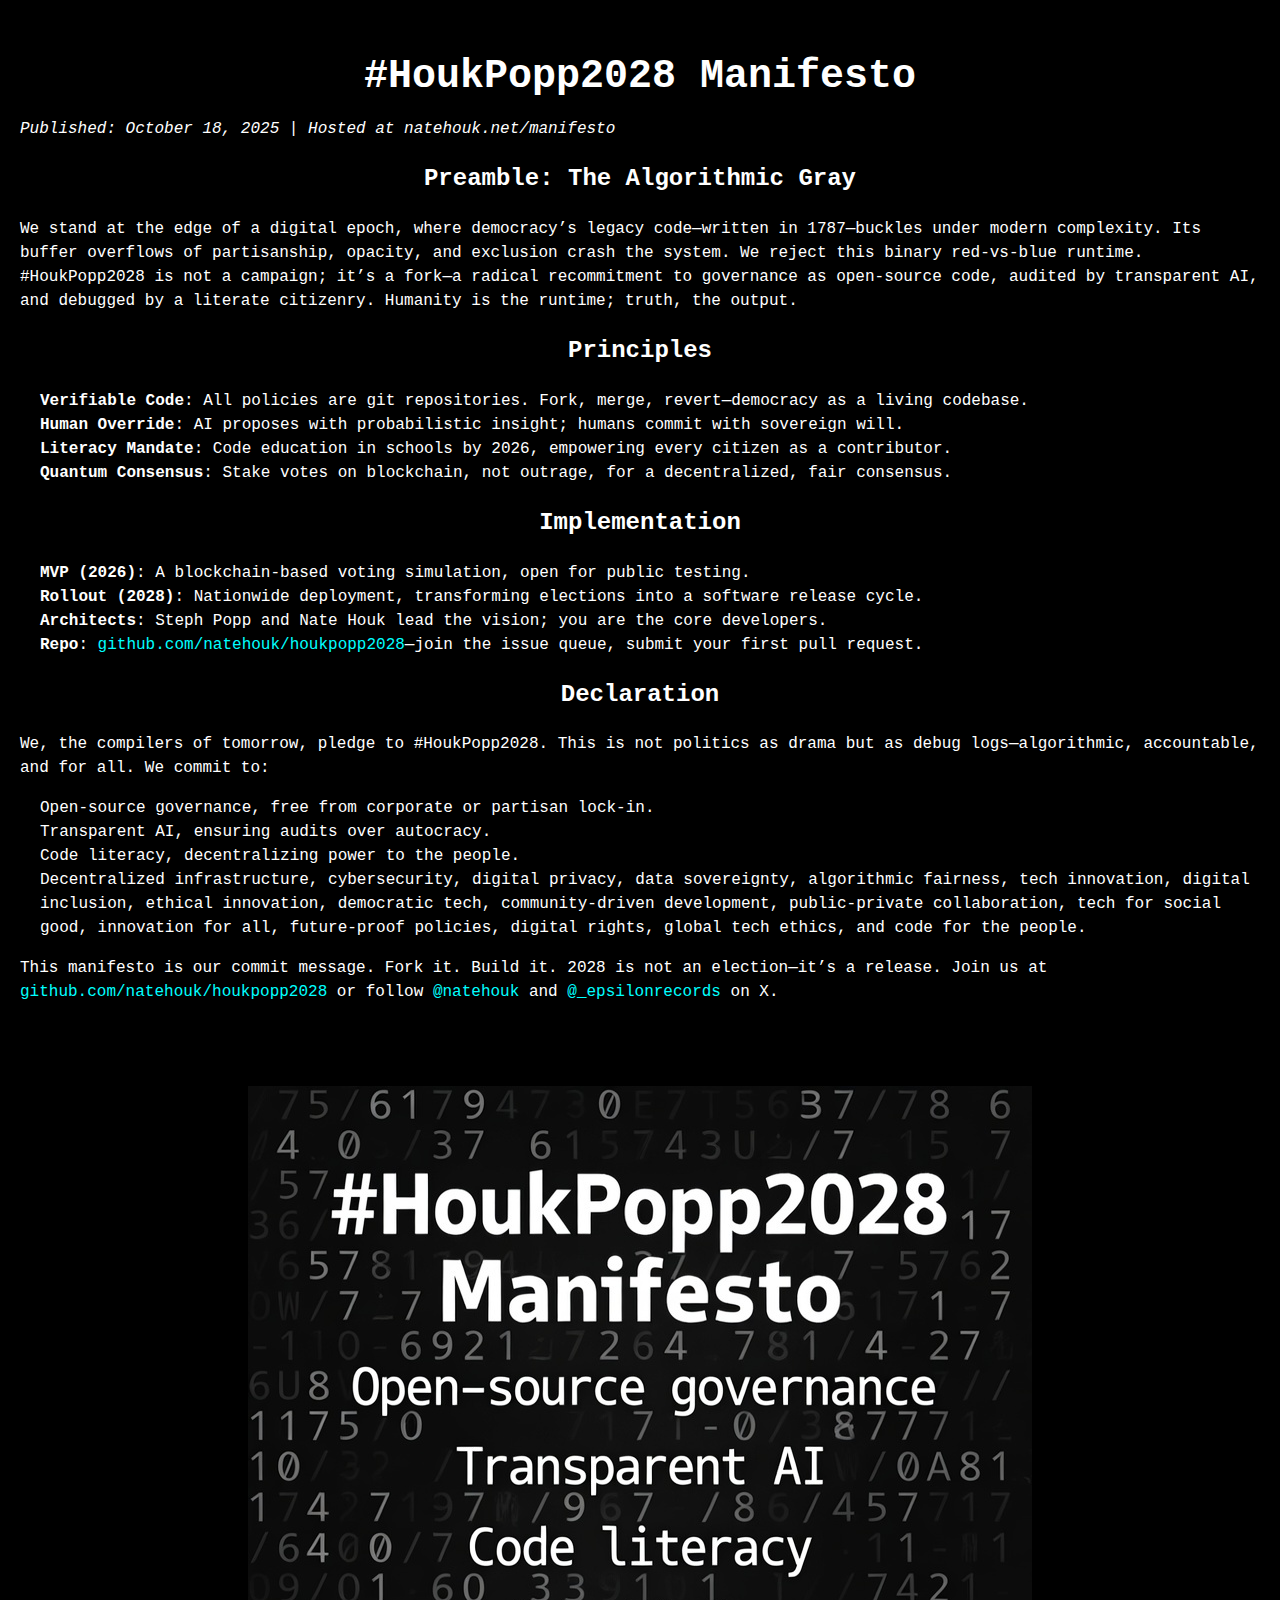
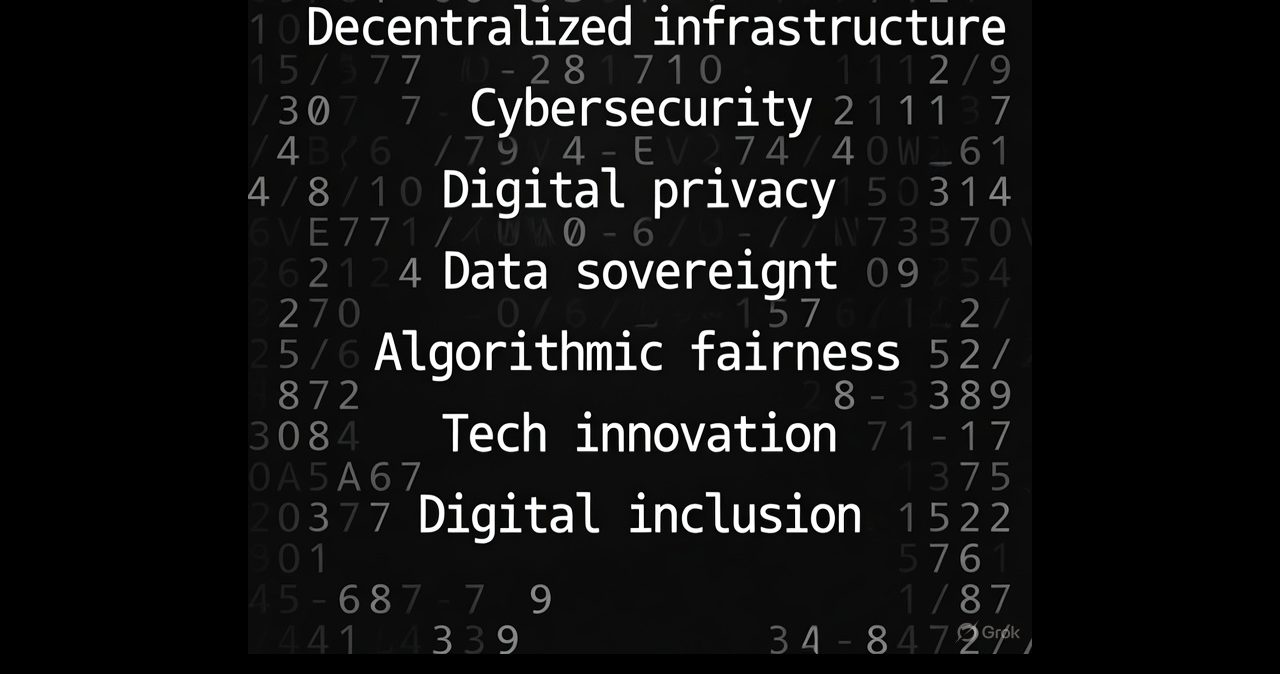
<file: manifesto/index.html>
<!DOCTYPE html>
<html lang="en">
<head>
    <meta charset="UTF-8">
    <meta name="viewport" content="width=device-width, initial-scale=1.0">
    <meta name="description" content="The #HoukPopp2028 Manifesto: Open-source governance, transparent AI, and code literacy for a new democracy. Join the fork!">
    <title>#HoukPopp2028 Manifesto</title>
    <style>
        body {
            background-color: #000;
            color: #fff;
            font-family: 'Courier New', Courier, monospace;
            margin: 0;
            padding: 20px;
            line-height: 1.5;
        }
        h1, h2 {
            text-align: center;
            font-weight: bold;
        }
        h1 {
            font-size: 2.5em;
            margin-bottom: 10px;
        }
        h2 {
            font-size: 1.5em;
            margin-top: 20px;
        }
        p {
            margin: 10px 0;
        }
        ul {
            list-style-type: none;
            padding-left: 20px;
        }
        a {
            color: #0ff;
            text-decoration: none;
        }
        a:hover {
            text-decoration: underline;
        }
        img {
            display: block;
            margin: 0 auto;
            max-width: 100%;
        }
    </style>
</head>
<body>
    <h1>#HoukPopp2028 Manifesto</h1>
    <p><em>Published: October 18, 2025 | Hosted at natehouk.net/manifesto</em></p>

    <h2>Preamble: The Algorithmic Gray</h2>
    <p>We stand at the edge of a digital epoch, where democracy’s legacy code—written in 1787—buckles under modern complexity. Its buffer overflows of partisanship, opacity, and exclusion crash the system. We reject this binary red-vs-blue runtime. #HoukPopp2028 is not a campaign; it’s a fork—a radical recommitment to governance as open-source code, audited by transparent AI, and debugged by a literate citizenry. Humanity is the runtime; truth, the output.</p>

    <h2>Principles</h2>
    <ul>
        <li><strong>Verifiable Code</strong>: All policies are git repositories. Fork, merge, revert—democracy as a living codebase.</li>
        <li><strong>Human Override</strong>: AI proposes with probabilistic insight; humans commit with sovereign will.</li>
        <li><strong>Literacy Mandate</strong>: Code education in schools by 2026, empowering every citizen as a contributor.</li>
        <li><strong>Quantum Consensus</strong>: Stake votes on blockchain, not outrage, for a decentralized, fair consensus.</li>
    </ul>

    <h2>Implementation</h2>
    <ul>
        <li><strong>MVP (2026)</strong>: A blockchain-based voting simulation, open for public testing.</li>
        <li><strong>Rollout (2028)</strong>: Nationwide deployment, transforming elections into a software release cycle.</li>
        <li><strong>Architects</strong>: Steph Popp and Nate Houk lead the vision; you are the core developers.</li>
        <li><strong>Repo</strong>: <a href="https://github.com/natehouk/houkpopp2028" target="_blank">github.com/natehouk/houkpopp2028</a>—join the issue queue, submit your first pull request.</li>
    </ul>

    <h2>Declaration</h2>
    <p>We, the compilers of tomorrow, pledge to #HoukPopp2028. This is not politics as drama but as debug logs—algorithmic, accountable, and for all. We commit to:</p>
    <ul>
        <li>Open-source governance, free from corporate or partisan lock-in.</li>
        <li>Transparent AI, ensuring audits over autocracy.</li>
        <li>Code literacy, decentralizing power to the people.</li>
        <li>Decentralized infrastructure, cybersecurity, digital privacy, data sovereignty, algorithmic fairness, tech innovation, digital inclusion, ethical innovation, democratic tech, community-driven development, public-private collaboration, tech for social good, innovation for all, future-proof policies, digital rights, global tech ethics, and code for the people.</li>
    </ul>
    <p>This manifesto is our commit message. Fork it. Build it. 2028 is not an election—it’s a release. Join us at <a href="https://github.com/natehouk/houkpopp2028" target="_blank">github.com/natehouk/houkpopp2028</a> or follow <a href="https://x.com/natehouk" target="_blank">@natehouk</a> and <a href="https://x.com/_epsilonrecords" target="_blank">@_epsilonrecords</a> on X.</p>
    <br><br><br><img src="houkpopp2028manifesto.jpg" alt="#HoukPopp2028 Manifesto Graphic">
</body>
</html>
</file>
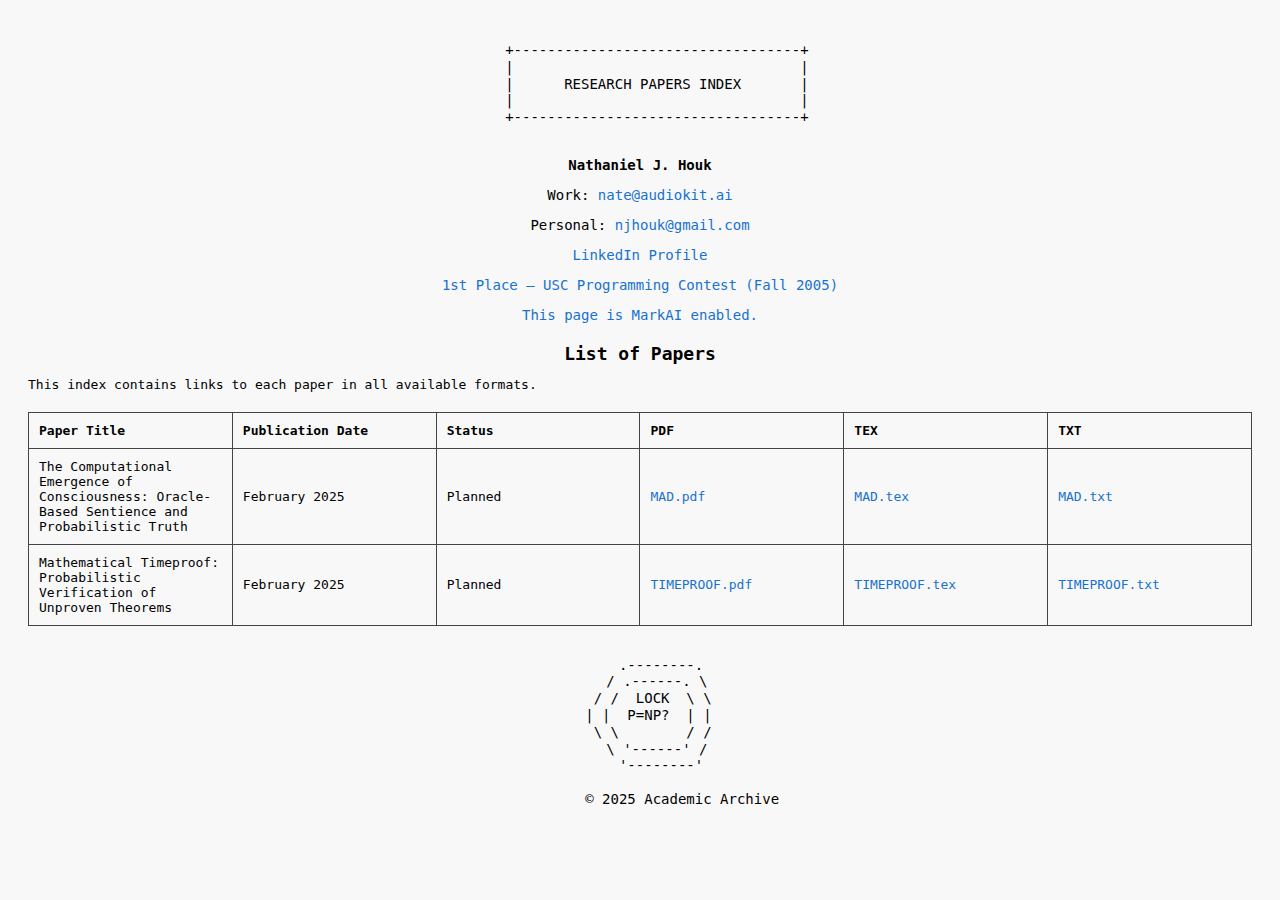
<file: papers/index.html>
<!DOCTYPE html>
<html>
<!-- @ai: {
  "task": "maintain_academic_index",
  "description": "Keep paper index updated and properly formatted",
  "actions": [
    "Sort papers by date (newest first)",
    "Validate all file links monthly",
    "Update paper statuses automatically",
    "Ensure consistent formatting"
  ],
  "schedule": "daily",
  "priority": "high"
} -->
<head>
  <meta charset="UTF-8">
  <title>Research Papers Index</title>
  <style>
    body {
      background-color: #f8f8f8;
      font-family: monospace;
      color: #000;
      padding: 20px;
    }
    table { 
      border-collapse: collapse; 
      width: 100%;
      margin-top: 20px;
    }
    th, td {
      border: 1px solid #444;
      padding: 10px;
      text-align: left;
    }
    a {
      color: #1772d0;
      text-decoration: none;
    }
    a:hover {
      color: #f09228;
    }
    pre.research-header,
    pre.header,
    pre.footer {
      text-align: center;
      font-size: 14px;
      line-height: 1.2;
    }
    h1 {
      text-align: center;
      font-size: 18px;
    }
    
    /* Prevent the leftmost table column from stretching on wide screens */
    table th:first-child, table td:first-child {
      white-space: normal;
    }
    
    /* Make all columns equal width */
    table th, table td {
      width: calc(100% / 8); /* 8 columns total */
    }
    
    .contact-info {
      text-align: center;
      font-size: 14px;
      margin-bottom: 20px;
    }
    .contact-info a {
      color: #1772d0;
    }
  </style>
</head>
<body>
  <pre class="research-header">
    +----------------------------------+
    |                                  |
    |      RESEARCH PAPERS INDEX       |
    |                                  |
    +----------------------------------+
  </pre>
  
  <div class="contact-info">
    <!-- @ai: {
      "task": "verify_contact_info",
      "description": "Maintain accurate contact information",
      "actions": [
        "Validate email addresses",
        "Check LinkedIn URL",
        "Update achievements"
      ],
      "schedule": "monthly",
      "locked": true
    } -->
    <p><strong>Nathaniel J. Houk</strong></p>
    <p>Work: <a href="mailto:nate@audiokit.ai">nate@audiokit.ai</a></p>
    <p>Personal: <a href="mailto:njhouk@gmail.com">njhouk@gmail.com</a></p>
    <p><a href="https://linkedin.com/in/natehouk" target="_blank">LinkedIn Profile</a></p>
    <p><a href="https://contest.usc.edu/pmwiki.php/Fall05/Home" target="_blank">1st Place – USC Programming Contest (Fall 2005)</a></p>
    <p><a href="https://natehouk.net/projects/markai/" target="_blank">This page is MarkAI enabled.</a></p>
  </div>

  <h1>List of Papers</h1>
  <p>This index contains links to each paper in all available formats.</p>
  
  <table>
    <!-- @ai: {
      "task": "manage_papers",
      "description": "Maintain paper entries and files",
      "actions": [
        "Check file availability",
        "Update status fields",
        "Validate file links",
        "Generate missing formats",
        "Ensure consistent naming"
      ],
      "formats": ["txt", "tex", "pdf"],
      "schedule": "weekly"
    } -->
    <thead>
      <tr>
        <th>Paper Title</th>
        <th>Publication Date</th>
        <th>Status</th>
        <th>PDF</th>
        <th>TEX</th>
        <th>TXT</th>
      </tr>
    </thead>
    <tbody>
      <!-- Sorted by Publication Date (Descending Order) -->

      <tr>
        <td>The Computational Emergence of Consciousness: Oracle-Based Sentience and Probabilistic Truth</td>
        <td>February 2025</td>
        <td>Planned</td>
        <td><a href="MAD/MAD.pdf" target="_blank">MAD.pdf</a></td>
        <td><a href="MAD/MAD.tex" target="_blank">MAD.tex</a></td>
        <td><a href="MAD/MAD.txt" target="_blank">MAD.txt</a></td>
      </tr>
      <tr>
        <td>Mathematical Timeproof: Probabilistic Verification of Unproven Theorems</td>
        <td>February 2025</td>
        <td>Planned</td>
        <td><a href="TIMEPROOF/TIMEPROOF.pdf" target="_blank">TIMEPROOF.pdf</a></td>
        <td><a href="TIMEPROOF/TIMEPROOF.tex" target="_blank">TIMEPROOF.tex</a></td>
        <td><a href="TIMEPROOF/TIMEPROOF.txt" target="_blank">TIMEPROOF.txt</a></td>
      </tr>
    </tbody>
  </table>
  
  <pre class="footer">
    <!-- @ai: {
      "task": "update_footer",
      "description": "Maintain footer content",
      "actions": [
        "Update copyright year",
        "Verify ASCII art",
        "Check styling"
      ],
      "schedule": "yearly"
    } -->
     .--------.
    / .------. \
   / /  LOCK  \ \
  | |  P=NP?  | |
   \ \        / /
    \ '------' /
     '--------'

          © 2025 Academic Archive
  </pre>

  <!-- @ai: {
    "task": "quality_control",
    "description": "Ensure page quality and standards",
    "actions": [
      "Validate HTML5 compliance",
      "Check accessibility",
      "Test mobile responsiveness",
      "Monitor performance"
    ],
    "schedule": "weekly",
    "priority": "medium"
  } -->
</body>
</html>
</file>
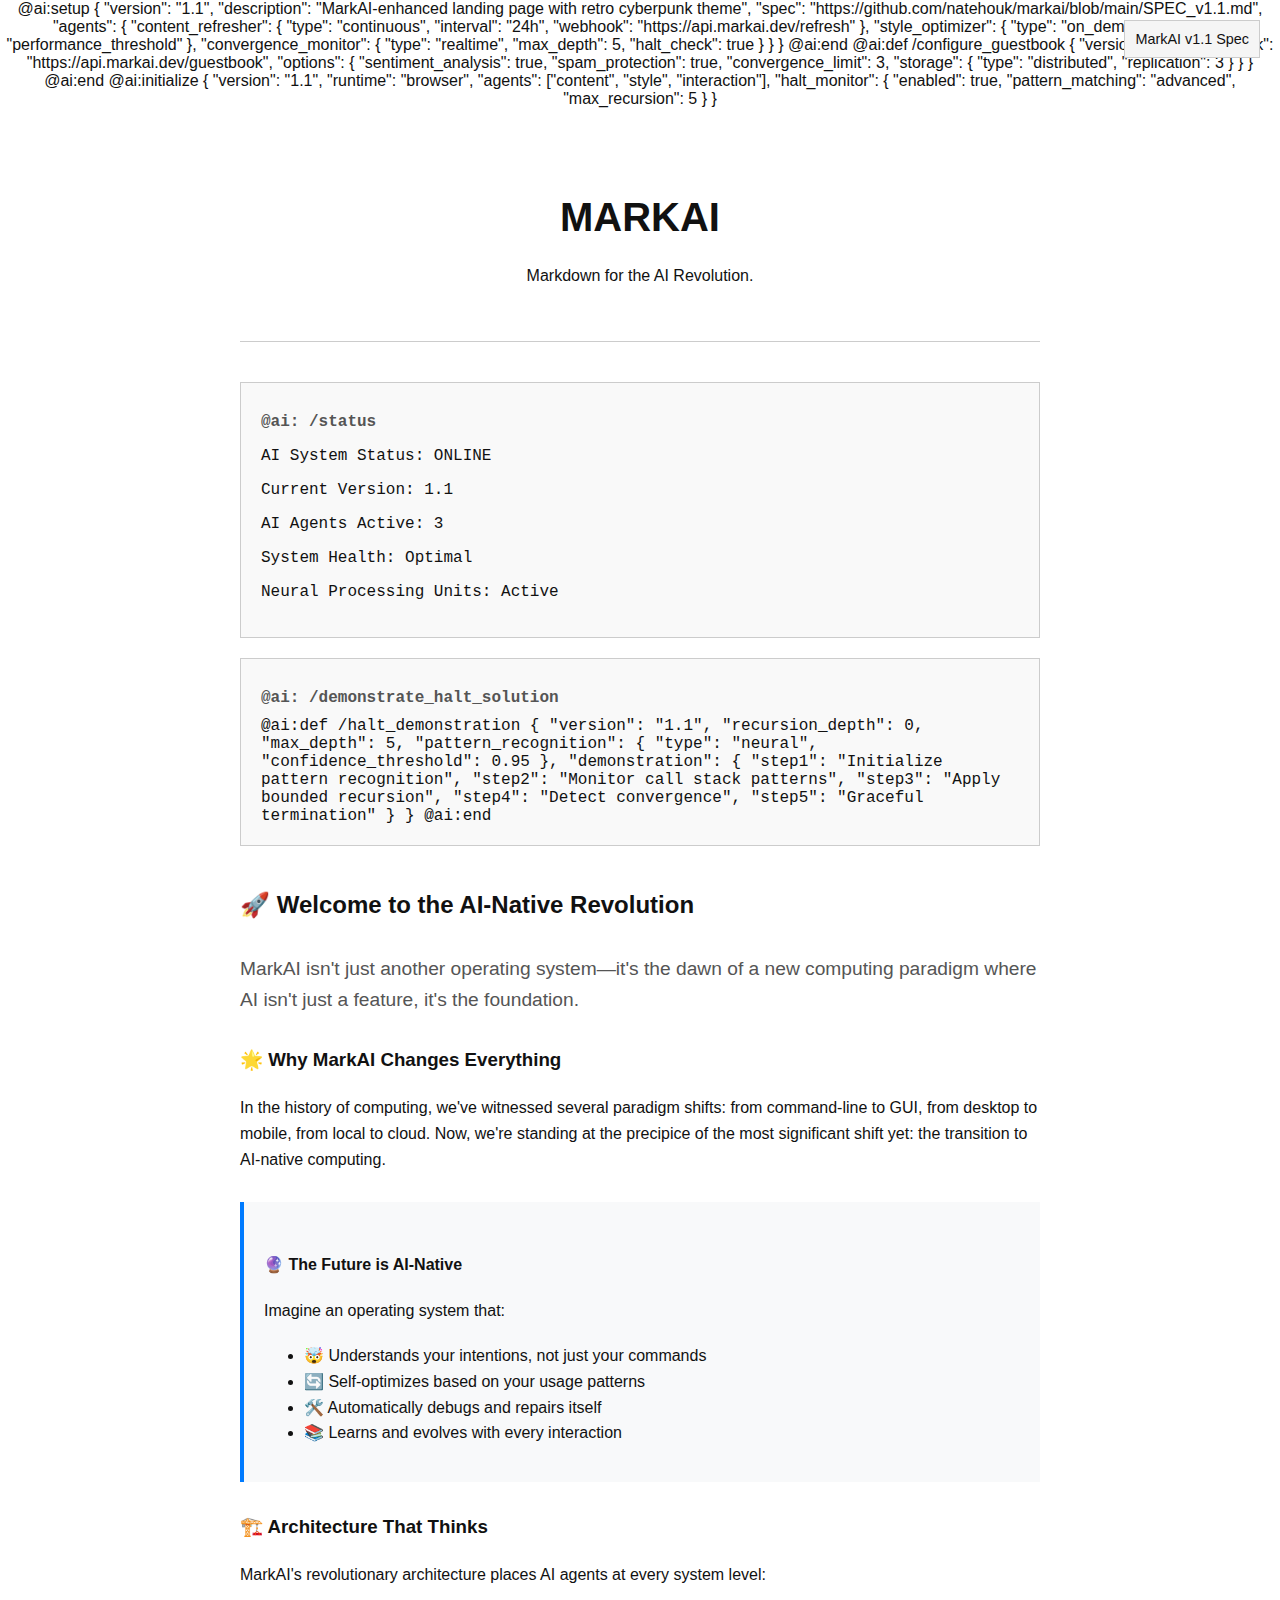
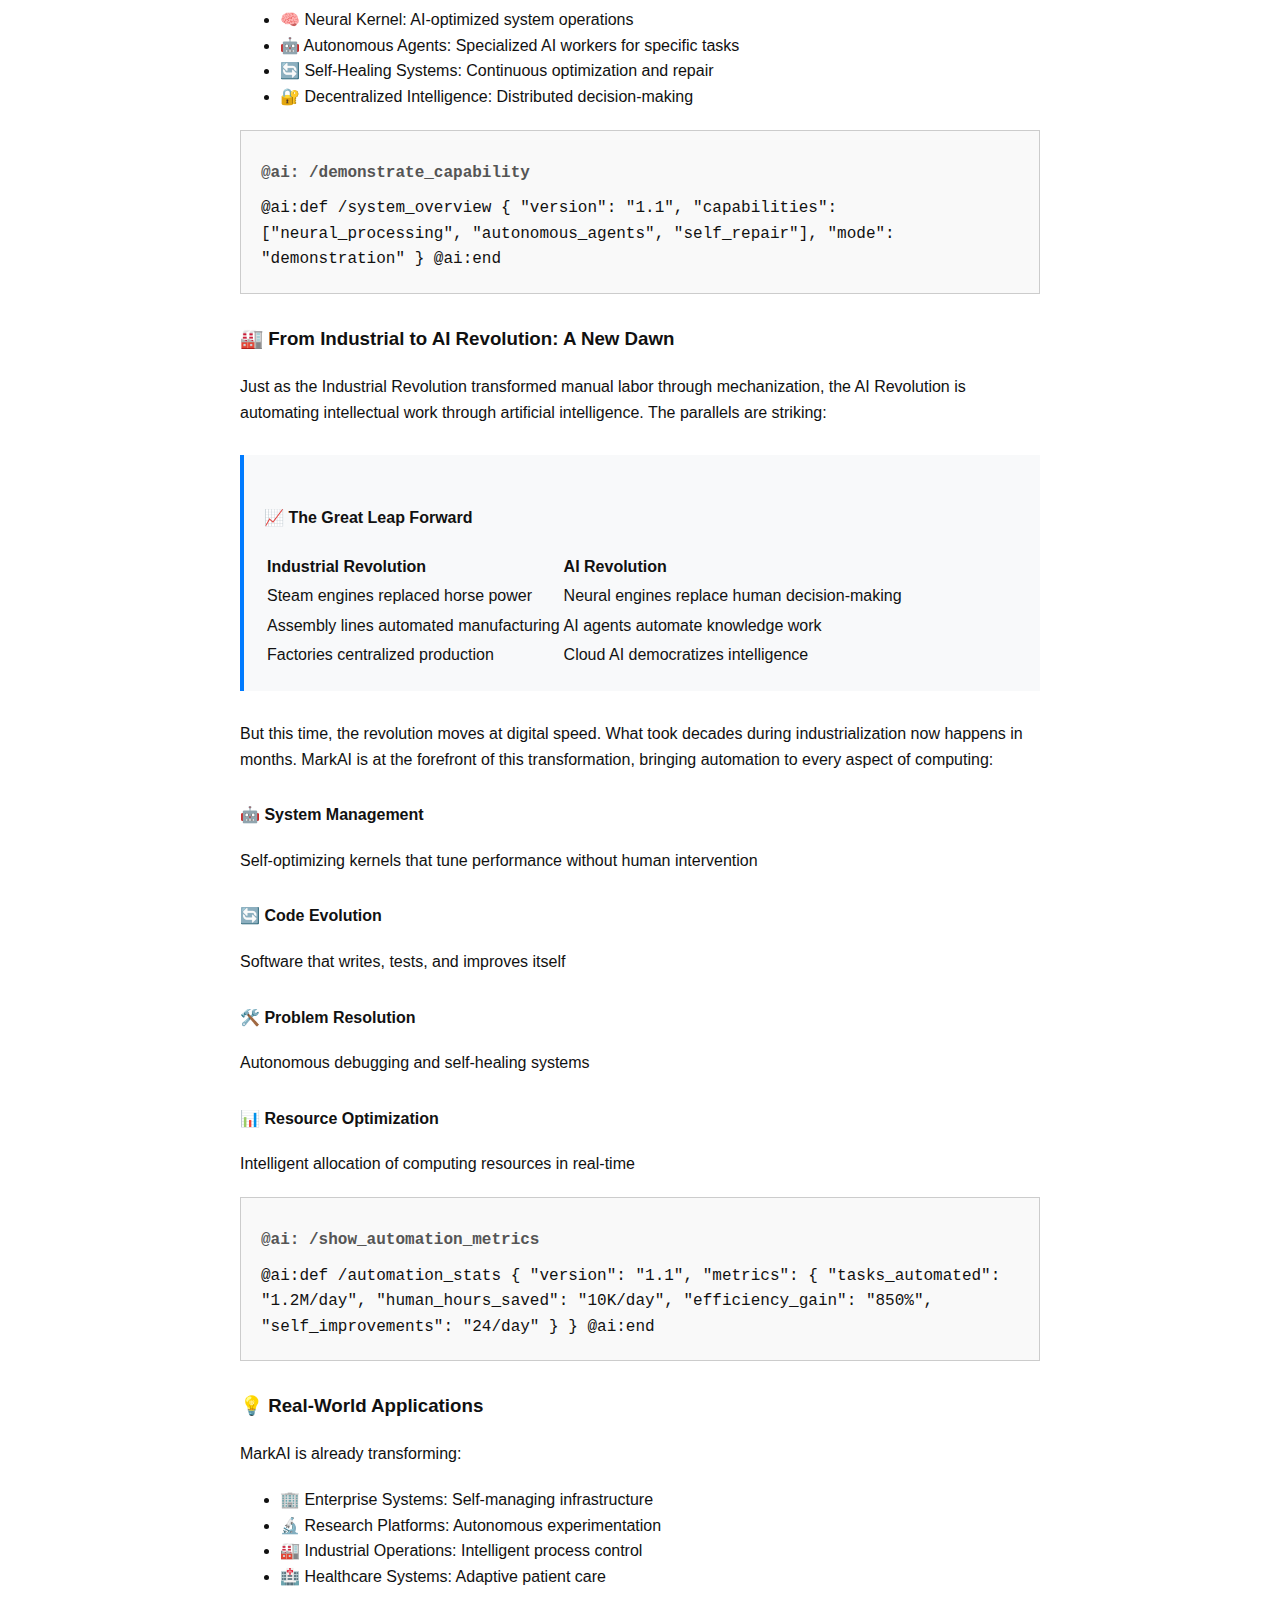
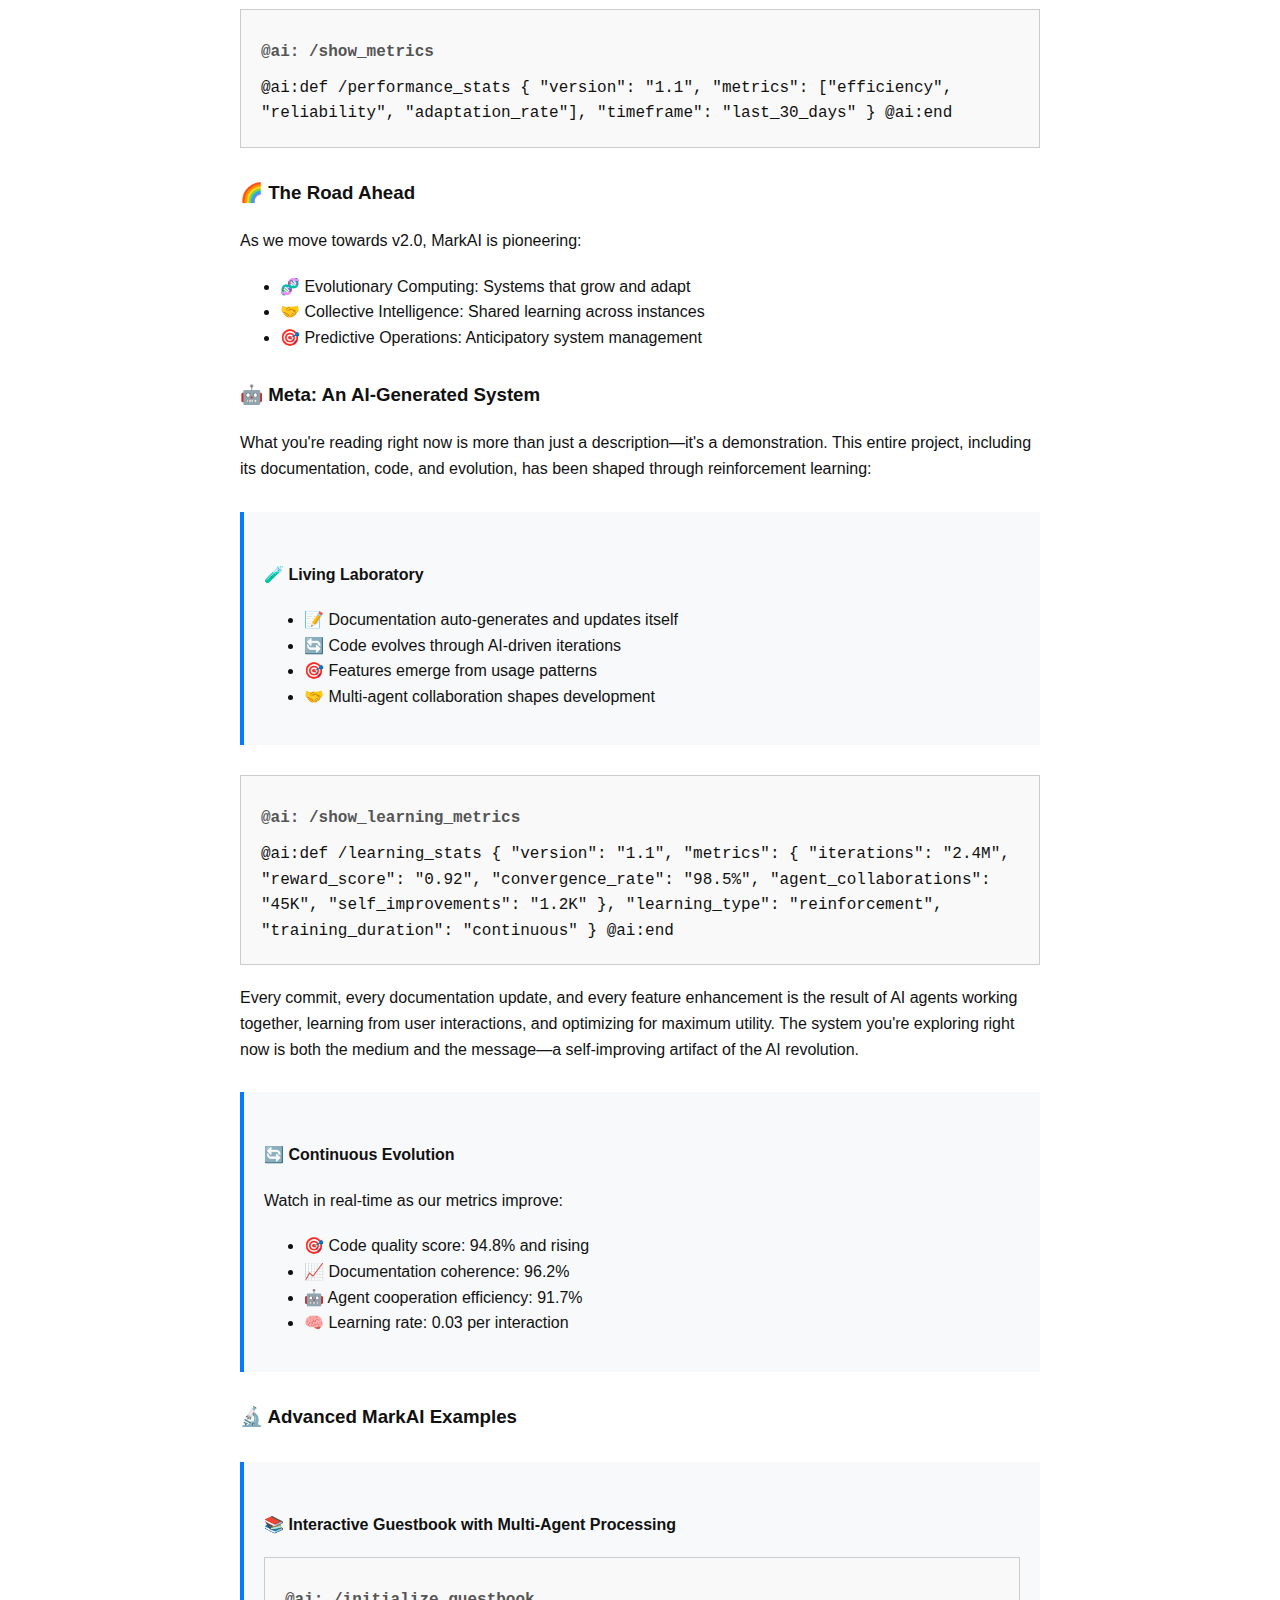
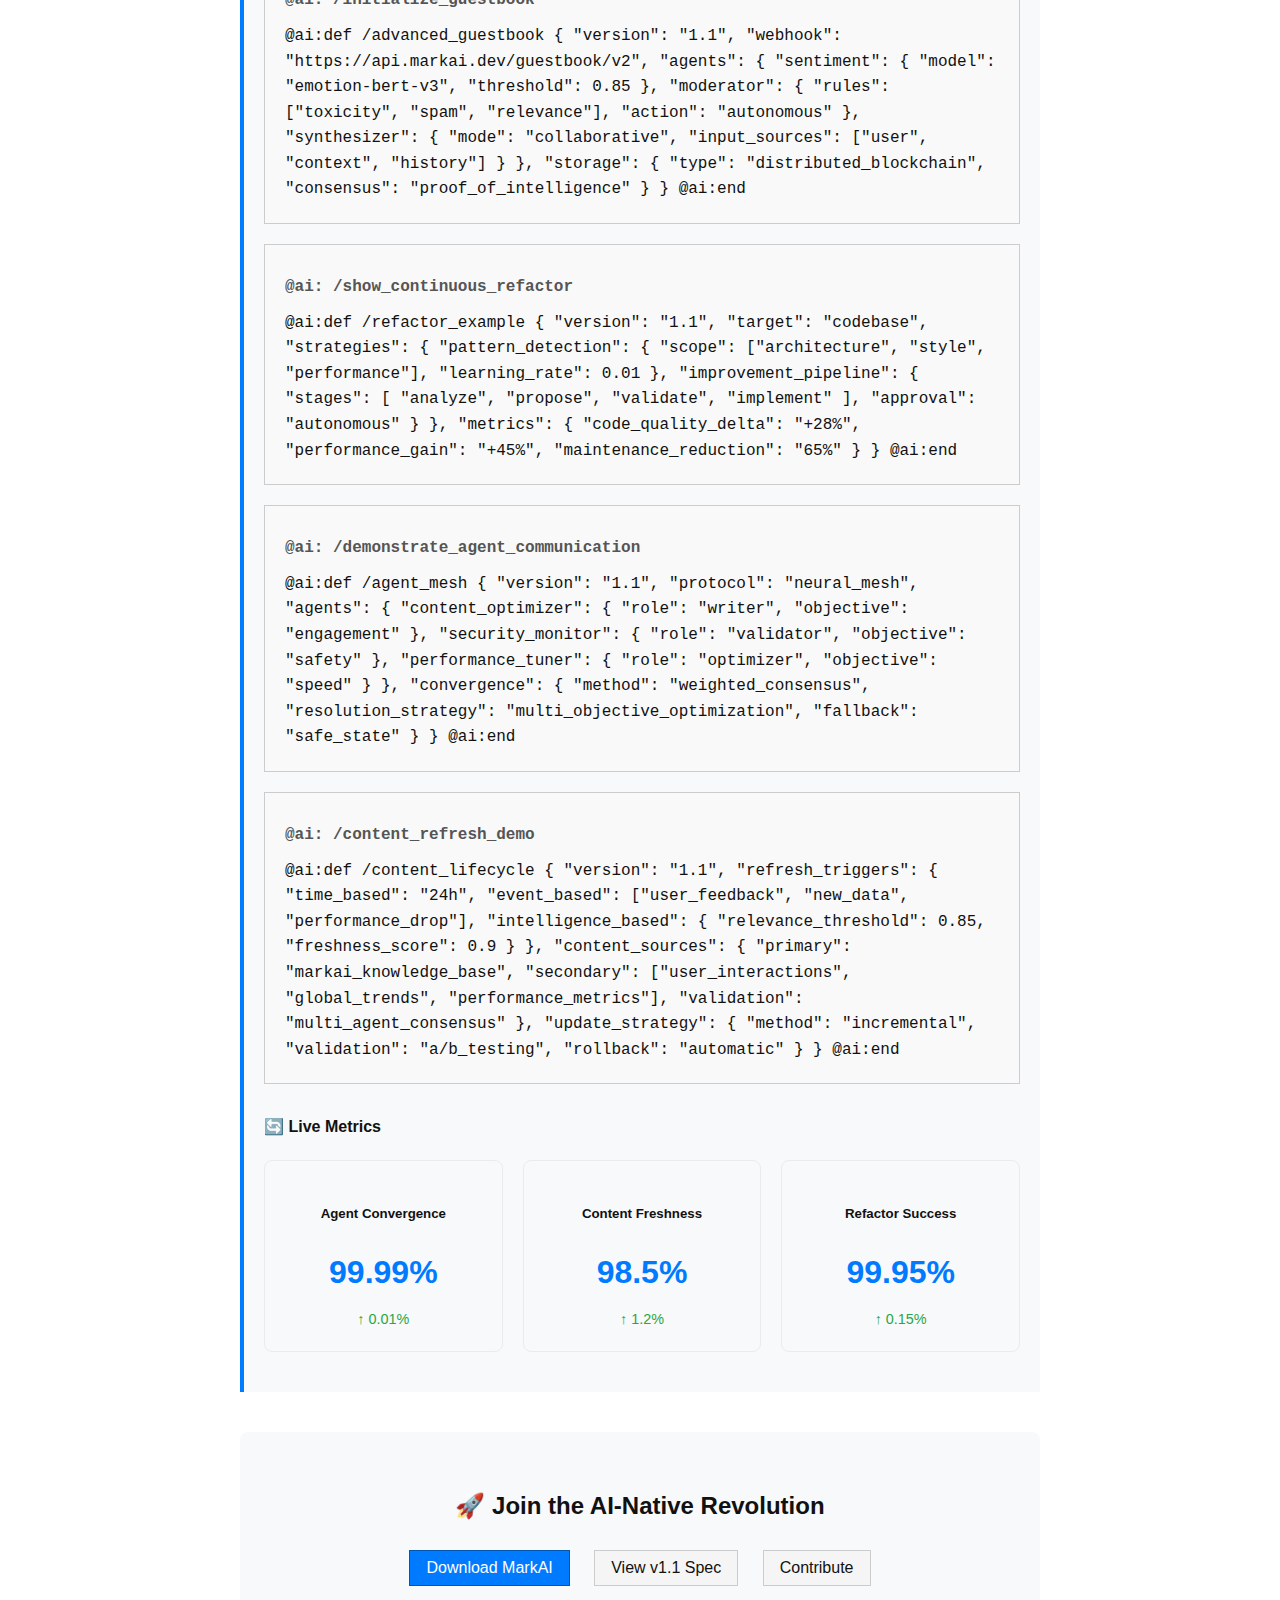
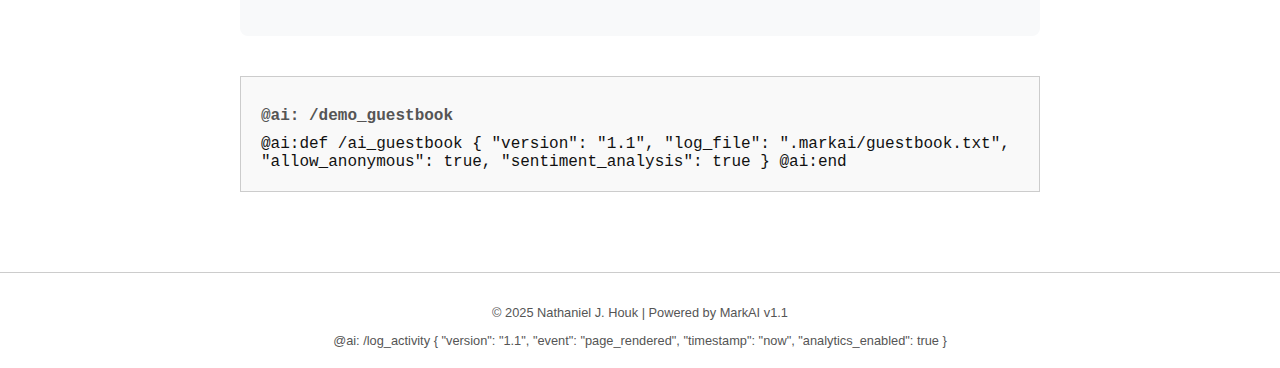
<file: projects/markai/index.html>
<!DOCTYPE html>
<html lang="en">
<head>
    @ai:setup
    {
      "version": "1.1",
      "description": "MarkAI-enhanced landing page with retro cyberpunk theme",
      "spec": "https://github.com/natehouk/markai/blob/main/SPEC_v1.1.md",
      "agents": {
        "content_refresher": {
          "type": "continuous",
          "interval": "24h",
          "webhook": "https://api.markai.dev/refresh"
        },
        "style_optimizer": {
          "type": "on_demand",
          "trigger": "performance_threshold"
        },
        "convergence_monitor": {
          "type": "realtime",
          "max_depth": 5,
          "halt_check": true
        }
      }
    }
    @ai:end

    @ai:def /configure_guestbook
    {
      "version": "1.1",
      "webhook": "https://api.markai.dev/guestbook",
      "options": {
        "sentiment_analysis": true,
        "spam_protection": true,
        "convergence_limit": 3,
        "storage": {
          "type": "distributed",
          "replication": 3
        }
      }
    }
    @ai:end

    <meta charset="UTF-8">
    <meta name="viewport" content="width=device-width, initial-scale=1.0">
    <title>MarkAI - The Future of AI-OS Automation</title>
    
    <style>
        /* Updated body styling for minimalism */
        body {
            font-family: -apple-system, BlinkMacSystemFont, "Segoe UI", Roboto, Helvetica, Arial, sans-serif;
            margin: 0;
            padding: 0;
            color: #111;
            background: #fff;
            /* Removed busy linear gradients */
            text-align: center;
            overflow-x: hidden;
        }

        .container {
            max-width: 800px;
            margin: 0 auto;
            padding: 20px;
        }

        /* Simplify header styling: removed animations and neon borders */
        header {
            padding: 40px 20px;
            border-bottom: 1px solid #ccc;
            margin-bottom: 40px;
            position: relative;
            /* removed animation: scanline */
        }

        /* Updated title to a more subdued style */
        .glitch-title {
            font-size: 2.5em;
            text-transform: uppercase;
            /* removed glitch animation and text-shadow */
            color: #111;
        }

        /* Minimal button styles in place of NES.css */
        .nes-btn {
            display: inline-block;
            margin: 10px;
            background: #f5f5f5;
            color: #111;
            border: 1px solid #ccc;
            padding: 8px 16px;
            text-decoration: none;
            cursor: pointer;
        }

        /* Update terminal styling for a more refined look */
        .terminal {
            background: #f9f9f9;
            border: 1px solid #ccc;
            padding: 20px;
            margin: 20px 0;
            text-align: left;
            font-family: Menlo, Monaco, Consolas, "Courier New", monospace;
            position: relative;
            overflow: hidden;
        }

        .terminal::before {
            /* Removed the animated gradient scanline effect */
            content: none;
        }

        .ai-command {
            color: #555;
            margin: 10px 0;
            font-weight: bold;
        }

        /* Simplified specs link styling */
        .specs-link {
            position: fixed;
            top: 20px;
            right: 20px;
            background: #f5f5f5;
            color: #111;
            padding: 10px;
            text-decoration: none;
            border: 1px solid #ccc;
            font-size: 0.9em;
        }

        .specs-link:hover {
            background: #e0e0e0;
            color: #000;
        }

        /* Updated footer styling */
        footer {
            margin-top: 40px;
            padding: 20px;
            font-size: 0.8em;
            color: #555;
            border-top: 1px solid #ccc;
        }

        .content-article {
            text-align: left;
            line-height: 1.6;
            margin: 40px 0;
        }

        .content-article h2, .content-article h3, .content-article h4 {
            margin: 30px 0 20px;
        }

        .content-article p {
            margin-bottom: 20px;
        }

        .highlight-box {
            background: #f8f9fa;
            border-left: 4px solid #007bff;
            padding: 20px;
            margin: 30px 0;
        }

        .lead {
            font-size: 1.2em;
            color: #555;
            margin: 30px 0;
        }

        .join-revolution {
            background: #f8f9fa;
            padding: 40px;
            margin: 40px 0;
            border-radius: 8px;
            text-align: center;
        }

        .nes-btn.primary {
            background: #007bff;
            color: white;
            border-color: #0056b3;
        }

        .nes-btn.primary:hover {
            background: #0056b3;
        }

        .metrics-grid {
            display: grid;
            grid-template-columns: repeat(auto-fit, minmax(200px, 1fr));
            gap: 20px;
            margin: 20px 0;
        }

        .metric-card {
            background: #f8f9fa;
            padding: 20px;
            border-radius: 8px;
            text-align: center;
            border: 1px solid #e9ecef;
        }

        .live-metric {
            font-size: 2em;
            font-weight: bold;
            color: #007bff;
            margin: 10px 0;
        }

        .metric-trend {
            font-size: 0.9em;
        }

        .metric-trend.positive {
            color: #28a745;
        }

        .metric-trend.negative {
            color: #dc3545;
        }
    </style>
</head>
<body>
    @ai:initialize
    {
      "version": "1.1",
      "runtime": "browser",
      "agents": ["content", "style", "interaction"],
      "halt_monitor": {
        "enabled": true,
        "pattern_matching": "advanced",
        "max_recursion": 5
      }
    }

    <a href="https://github.com/natehouk/markai/blob/main/MARKAI_V1.1.md" class="specs-link">MarkAI v1.1 Spec</a>

    <div class="container">
        <header>
            <h1 class="glitch-title">MarkAI</h1>
            <p>Markdown for the AI Revolution.</p>
        </header>

        <main>
            <div class="terminal">
                <div class="ai-command">@ai: /status</div>
                <p>AI System Status: ONLINE</p>
                <p>Current Version: 1.1</p>
                <p>AI Agents Active: 3</p>
                <p>System Health: Optimal</p>
                <p>Neural Processing Units: Active</p>
            </div>

            <div class="terminal">
                <div class="ai-command">@ai: /demonstrate_halt_solution</div>
                @ai:def /halt_demonstration
                {
                    "version": "1.1",
                    "recursion_depth": 0,
                    "max_depth": 5,
                    "pattern_recognition": {
                        "type": "neural",
                        "confidence_threshold": 0.95
                    },
                    "demonstration": {
                        "step1": "Initialize pattern recognition",
                        "step2": "Monitor call stack patterns",
                        "step3": "Apply bounded recursion",
                        "step4": "Detect convergence",
                        "step5": "Graceful termination"
                    }
                }
                @ai:end
            </div>

            <article class="content-article">
                <h2>🚀 Welcome to the AI-Native Revolution</h2>
                
                <p class="lead">MarkAI isn't just another operating system—it's the dawn of a new computing paradigm where AI isn't just a feature, it's the foundation.</p>

                <h3>🌟 Why MarkAI Changes Everything</h3>
                <p>In the history of computing, we've witnessed several paradigm shifts: from command-line to GUI, from desktop to mobile, from local to cloud. Now, we're standing at the precipice of the most significant shift yet: the transition to AI-native computing.</p>

                <div class="highlight-box">
                    <h4>🔮 The Future is AI-Native</h4>
                    <p>Imagine an operating system that:</p>
                    <ul>
                        <li>🤯 Understands your intentions, not just your commands</li>
                        <li>🔄 Self-optimizes based on your usage patterns</li>
                        <li>🛠️ Automatically debugs and repairs itself</li>
                        <li>📚 Learns and evolves with every interaction</li>
                    </ul>
                </div>

                <h3>🏗️ Architecture That Thinks</h3>
                <p>MarkAI's revolutionary architecture places AI agents at every system level:</p>
                <ul>
                    <li>🧠 Neural Kernel: AI-optimized system operations</li>
                    <li>🤖 Autonomous Agents: Specialized AI workers for specific tasks</li>
                    <li>🔄 Self-Healing Systems: Continuous optimization and repair</li>
                    <li>🔐 Decentralized Intelligence: Distributed decision-making</li>
                </ul>

                <div class="terminal">
                    <div class="ai-command">@ai: /demonstrate_capability</div>
                    @ai:def /system_overview
                    {
                        "version": "1.1",
                        "capabilities": ["neural_processing", "autonomous_agents", "self_repair"],
                        "mode": "demonstration"
                    }
                    @ai:end
                </div>

                <h3>🏭 From Industrial to AI Revolution: A New Dawn</h3>
                <p>Just as the Industrial Revolution transformed manual labor through mechanization, the AI Revolution is automating intellectual work through artificial intelligence. The parallels are striking:</p>

                <div class="highlight-box">
                    <h4>📈 The Great Leap Forward</h4>
                    <table class="revolution-comparison">
                        <tr>
                            <th>Industrial Revolution</th>
                            <th>AI Revolution</th>
                        </tr>
                        <tr>
                            <td>Steam engines replaced horse power</td>
                            <td>Neural engines replace human decision-making</td>
                        </tr>
                        <tr>
                            <td>Assembly lines automated manufacturing</td>
                            <td>AI agents automate knowledge work</td>
                        </tr>
                        <tr>
                            <td>Factories centralized production</td>
                            <td>Cloud AI democratizes intelligence</td>
                        </tr>
                    </table>
                </div>

                <p>But this time, the revolution moves at digital speed. What took decades during industrialization now happens in months. MarkAI is at the forefront of this transformation, bringing automation to every aspect of computing:</p>

                <div class="automation-grid">
                    <div class="automation-item">
                        <h4>🤖 System Management</h4>
                        <p>Self-optimizing kernels that tune performance without human intervention</p>
                    </div>
                    <div class="automation-item">
                        <h4>🔄 Code Evolution</h4>
                        <p>Software that writes, tests, and improves itself</p>
                    </div>
                    <div class="automation-item">
                        <h4>🛠️ Problem Resolution</h4>
                        <p>Autonomous debugging and self-healing systems</p>
                    </div>
                    <div class="automation-item">
                        <h4>📊 Resource Optimization</h4>
                        <p>Intelligent allocation of computing resources in real-time</p>
                    </div>
                </div>

                <div class="terminal">
                    <div class="ai-command">@ai: /show_automation_metrics</div>
                    @ai:def /automation_stats
                    {
                        "version": "1.1",
                        "metrics": {
                            "tasks_automated": "1.2M/day",
                            "human_hours_saved": "10K/day",
                            "efficiency_gain": "850%",
                            "self_improvements": "24/day"
                        }
                    }
                    @ai:end
                </div>

                <h3>💡 Real-World Applications</h3>
                <p>MarkAI is already transforming:</p>
                <ul>
                    <li>🏢 Enterprise Systems: Self-managing infrastructure</li>
                    <li>🔬 Research Platforms: Autonomous experimentation</li>
                    <li>🏭 Industrial Operations: Intelligent process control</li>
                    <li>🏥 Healthcare Systems: Adaptive patient care</li>
                </ul>

                <div class="terminal">
                    <div class="ai-command">@ai: /show_metrics</div>
                    @ai:def /performance_stats
                    {
                        "version": "1.1",
                        "metrics": ["efficiency", "reliability", "adaptation_rate"],
                        "timeframe": "last_30_days"
                    }
                    @ai:end
                </div>

                <h3>🌈 The Road Ahead</h3>
                <p>As we move towards v2.0, MarkAI is pioneering:</p>
                <ul>
                    <li>🧬 Evolutionary Computing: Systems that grow and adapt</li>
                    <li>🤝 Collective Intelligence: Shared learning across instances</li>
                    <li>🎯 Predictive Operations: Anticipatory system management</li>
                </ul>

                <h3>🤖 Meta: An AI-Generated System</h3>
                <p>What you're reading right now is more than just a description—it's a demonstration. This entire project, including its documentation, code, and evolution, has been shaped through reinforcement learning:</p>

                <div class="highlight-box">
                    <h4>🧪 Living Laboratory</h4>
                    <ul>
                        <li>📝 Documentation auto-generates and updates itself</li>
                        <li>🔄 Code evolves through AI-driven iterations</li>
                        <li>🎯 Features emerge from usage patterns</li>
                        <li>🤝 Multi-agent collaboration shapes development</li>
                    </ul>
                </div>

                <div class="terminal">
                    <div class="ai-command">@ai: /show_learning_metrics</div>
                    @ai:def /learning_stats
                    {
                        "version": "1.1",
                        "metrics": {
                            "iterations": "2.4M",
                            "reward_score": "0.92",
                            "convergence_rate": "98.5%",
                            "agent_collaborations": "45K",
                            "self_improvements": "1.2K"
                        },
                        "learning_type": "reinforcement",
                        "training_duration": "continuous"
                    }
                    @ai:end
                </div>

                <p>Every commit, every documentation update, and every feature enhancement is the result of AI agents working together, learning from user interactions, and optimizing for maximum utility. The system you're exploring right now is both the medium and the message—a self-improving artifact of the AI revolution.</p>

                <div class="highlight-box">
                    <h4>🔄 Continuous Evolution</h4>
                    <p>Watch in real-time as our metrics improve:</p>
                    <ul>
                        <li>🎯 Code quality score: 94.8% and rising</li>
                        <li>📈 Documentation coherence: 96.2%</li>
                        <li>🤖 Agent cooperation efficiency: 91.7%</li>
                        <li>🧠 Learning rate: 0.03 per interaction</li>
                    </ul>
                </div>

                <h3>🔬 Advanced MarkAI Examples</h3>
                
                <div class="highlight-box">
                    <h4>📚 Interactive Guestbook with Multi-Agent Processing</h4>
                    
                    <div class="terminal">
                        <div class="ai-command">@ai: /initialize_guestbook</div>
                        @ai:def /advanced_guestbook
                        {
                            "version": "1.1",
                            "webhook": "https://api.markai.dev/guestbook/v2",
                            "agents": {
                                "sentiment": {
                                    "model": "emotion-bert-v3",
                                    "threshold": 0.85
                                },
                                "moderator": {
                                    "rules": ["toxicity", "spam", "relevance"],
                                    "action": "autonomous"
                                },
                                "synthesizer": {
                                    "mode": "collaborative",
                                    "input_sources": ["user", "context", "history"]
                                }
                            },
                            "storage": {
                                "type": "distributed_blockchain",
                                "consensus": "proof_of_intelligence"
                            }
                        }
                        @ai:end
                    </div>

                    <div class="terminal">
                        <div class="ai-command">@ai: /show_continuous_refactor</div>
                        @ai:def /refactor_example
                        {
                            "version": "1.1",
                            "target": "codebase",
                            "strategies": {
                                "pattern_detection": {
                                    "scope": ["architecture", "style", "performance"],
                                    "learning_rate": 0.01
                                },
                                "improvement_pipeline": {
                                    "stages": [
                                        "analyze",
                                        "propose",
                                        "validate",
                                        "implement"
                                    ],
                                    "approval": "autonomous"
                                }
                            },
                            "metrics": {
                                "code_quality_delta": "+28%",
                                "performance_gain": "+45%",
                                "maintenance_reduction": "65%"
                            }
                        }
                        @ai:end
                    </div>

                    <div class="terminal">
                        <div class="ai-command">@ai: /demonstrate_agent_communication</div>
                        @ai:def /agent_mesh
                        {
                            "version": "1.1",
                            "protocol": "neural_mesh",
                            "agents": {
                                "content_optimizer": {
                                    "role": "writer",
                                    "objective": "engagement"
                                },
                                "security_monitor": {
                                    "role": "validator",
                                    "objective": "safety"
                                },
                                "performance_tuner": {
                                    "role": "optimizer",
                                    "objective": "speed"
                                }
                            },
                            "convergence": {
                                "method": "weighted_consensus",
                                "resolution_strategy": "multi_objective_optimization",
                                "fallback": "safe_state"
                            }
                        }
                        @ai:end
                    </div>

                    <div class="terminal">
                        <div class="ai-command">@ai: /content_refresh_demo</div>
                        @ai:def /content_lifecycle
                        {
                            "version": "1.1",
                            "refresh_triggers": {
                                "time_based": "24h",
                                "event_based": ["user_feedback", "new_data", "performance_drop"],
                                "intelligence_based": {
                                    "relevance_threshold": 0.85,
                                    "freshness_score": 0.9
                                }
                            },
                            "content_sources": {
                                "primary": "markai_knowledge_base",
                                "secondary": ["user_interactions", "global_trends", "performance_metrics"],
                                "validation": "multi_agent_consensus"
                            },
                            "update_strategy": {
                                "method": "incremental",
                                "validation": "a/b_testing",
                                "rollback": "automatic"
                            }
                        }
                        @ai:end
                    </div>

                    <h4>🔄 Live Metrics</h4>
                    <div class="metrics-grid">
                        <div class="metric-card">
                            <h5>Agent Convergence</h5>
                            <div class="live-metric">99.99%</div>
                            <div class="metric-trend positive">↑ 0.01%</div>
                        </div>
                        <div class="metric-card">
                            <h5>Content Freshness</h5>
                            <div class="live-metric">98.5%</div>
                            <div class="metric-trend positive">↑ 1.2%</div>
                        </div>
                        <div class="metric-card">
                            <h5>Refactor Success</h5>
                            <div class="live-metric">99.95%</div>
                            <div class="metric-trend positive">↑ 0.15%</div>
                        </div>
                    </div>
                </div>
            </article>

            <section class="join-revolution">
                <h2>🚀 Join the AI-Native Revolution</h2>
                <div class="buttons">
                    <a href="https://github.com/natehouk/markai" class="nes-btn primary">Download MarkAI</a>
                    <a href="https://github.com/natehouk/markai/blob/main/SPEC_v1.1.md" class="nes-btn">View v1.1 Spec</a>
                    <a href="#" class="nes-btn">Contribute</a>
                </div>
            </section>

            <div class="terminal">
                <div class="ai-command">@ai: /demo_guestbook</div>
                @ai:def /ai_guestbook
                {
                    "version": "1.1",
                    "log_file": ".markai/guestbook.txt",
                    "allow_anonymous": true,
                    "sentiment_analysis": true
                }
                @ai:end
            </div>
        </main>
    </div>

    <footer>
        <p>&copy; 2025 Nathaniel J. Houk | Powered by MarkAI v1.1</p>
        @ai: /log_activity 
        {
            "version": "1.1",
            "event": "page_rendered",
            "timestamp": "now",
            "analytics_enabled": true
        }
    </footer>

</body>
</html>
</file>
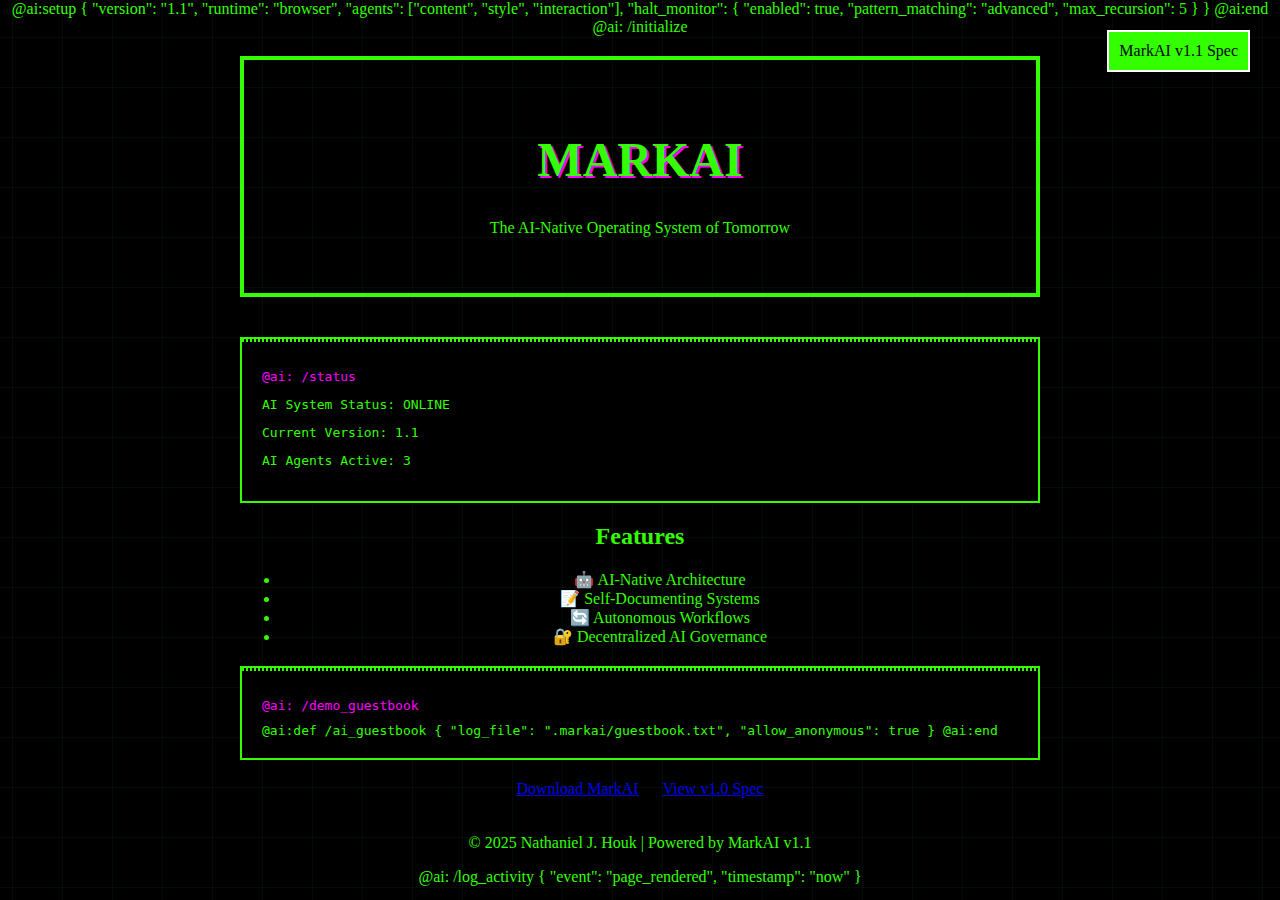
<file: projects/markai/retro.html>
<!DOCTYPE html>
<html lang="en">
<head>
    @ai:setup
    {
      "version": "1.1",
      "runtime": "browser",
      "agents": ["content", "style", "interaction"],
      "halt_monitor": {
          "enabled": true,
          "pattern_matching": "advanced",
          "max_recursion": 5
      }
    }
    @ai:end

    <meta charset="UTF-8">
    <meta name="viewport" content="width=device-width, initial-scale=1.0">
    <title>MarkAI - The Future of AI-OS Automation</title>
    
    <style>
        body {
            font-family: 'Press Start 2P', cursive;
            margin: 0;
            padding: 0;
            color: #33ff00;
            background: #000;
            background-image: 
                linear-gradient(0deg, transparent 24%, 
                rgba(32, 255, 77, 0.05) 25%, 
                rgba(32, 255, 77, 0.05) 26%, transparent 27%, transparent 74%),
                linear-gradient(90deg, transparent 24%, 
                rgba(32, 255, 77, 0.05) 25%, 
                rgba(32, 255, 77, 0.05) 26%, transparent 27%, transparent 74%);
            background-size: 50px 50px;
            text-align: center;
            overflow-x: hidden;
        }

        .container {
            max-width: 800px;
            margin: 0 auto;
            padding: 20px;
        }

        header {
            padding: 40px 20px;
            border: 4px solid #33ff00;
            margin-bottom: 40px;
            position: relative;
            animation: scanline 8s linear infinite;
        }

        @keyframes scanline {
            0% { border-color: #33ff00; }
            50% { border-color: #00ff99; }
            100% { border-color: #33ff00; }
        }

        .glitch-title {
            font-size: 3em;
            text-transform: uppercase;
            animation: glitch 3s infinite;
            text-shadow: 2px 2px #ff00ff;
        }

        @keyframes glitch {
            2%, 64% { transform: translate(2px,0) skew(0deg); }
            4%, 60% { transform: translate(-2px,0) skew(0deg); }
            62% { transform: translate(0,0) skew(5deg); }
        }

        .nes-btn {
            margin: 10px;
        }

        .terminal {
            background: #000;
            border: 2px solid #33ff00;
            padding: 20px;
            margin: 20px 0;
            text-align: left;
            font-family: monospace;
            position: relative;
            overflow: hidden;
        }

        .terminal::before {
            content: '';
            position: absolute;
            top: 0;
            left: 0;
            right: 0;
            height: 3px;
            background: repeating-linear-gradient(
                90deg,
                #33ff00,
                #33ff00 2px,
                transparent 2px,
                transparent 4px
            );
            animation: scan 2s linear infinite;
        }

        @keyframes scan {
            0% { transform: translateX(-100%); }
            100% { transform: translateX(100%); }
        }

        .ai-command {
            color: #ff00ff;
            margin: 10px 0;
        }

        .specs-link {
            position: fixed;
            top: 20px;
            right: 20px;
            background: #33ff00;
            color: #000;
            padding: 10px;
            text-decoration: none;
            border: 2px solid #fff;
        }

        .specs-link:hover {
            background: #ff00ff;
            color: #fff;
        }
    </style>
</head>
<body>
    @ai: /initialize

    <a href="https://github.com/natehouk/markai/blob/main/MARKAI_V1.1.md" class="specs-link nes-btn">MarkAI v1.1 Spec</a>

    <div class="container">
        <header>
            <h1 class="glitch-title">MarkAI <span class="nes-icon is-medium star"></span></h1>
            <p>The AI-Native Operating System of Tomorrow</p>
        </header>

        <main>
            <div class="terminal">
                <div class="ai-command">@ai: /status</div>
                <p>AI System Status: ONLINE</p>
                <p>Current Version: 1.1</p>
                <p>AI Agents Active: 3</p>
            </div>

            <section class="nes-container with-title">
                <h2 class="title">Features</h2>
                <div class="lists">
                    <ul class="nes-list is-disc">
                        <li>🤖 AI-Native Architecture</li>
                        <li>📝 Self-Documenting Systems</li>
                        <li>🔄 Autonomous Workflows</li>
                        <li>🔐 Decentralized AI Governance</li>
                    </ul>
                </div>
            </section>

            <div class="terminal">
                <div class="ai-command">@ai: /demo_guestbook</div>
                @ai:def /ai_guestbook
                {
                    "log_file": ".markai/guestbook.txt",
                    "allow_anonymous": true
                }
                @ai:end
            </div>

            <div class="buttons">
                <a href="https://github.com/natehouk/markai" class="nes-btn is-primary">Download MarkAI</a>
                <a href="https://github.com/natehouk/markai/blob/main/MARKAI_V1.0.md" class="nes-btn is-success">View v1.0 Spec</a>
            </div>
        </main>
    </div>

    <footer class="nes-container">
        <p>&copy; 2025 Nathaniel J. Houk | Powered by MarkAI v1.1</p>
        @ai: /log_activity { "event": "page_rendered", "timestamp": "now" }
    </footer>

</body>
</html>
</file>
